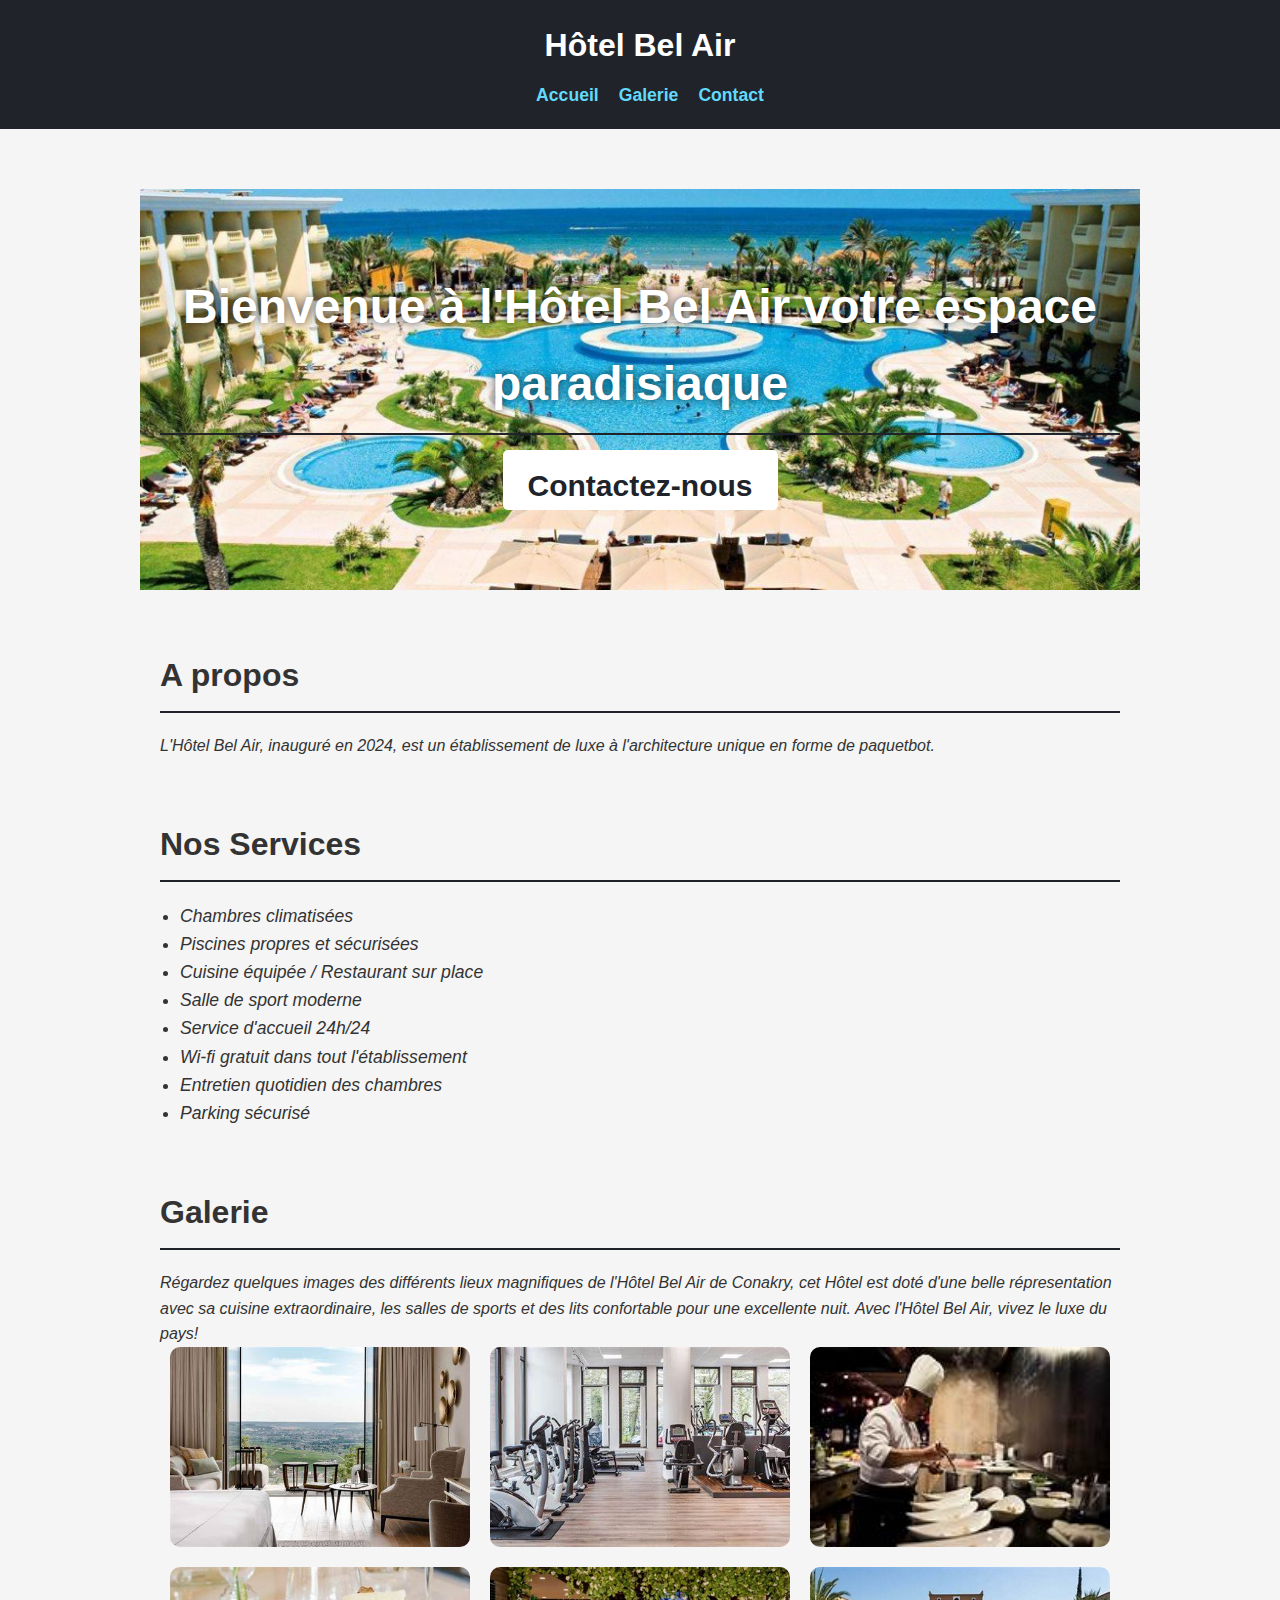
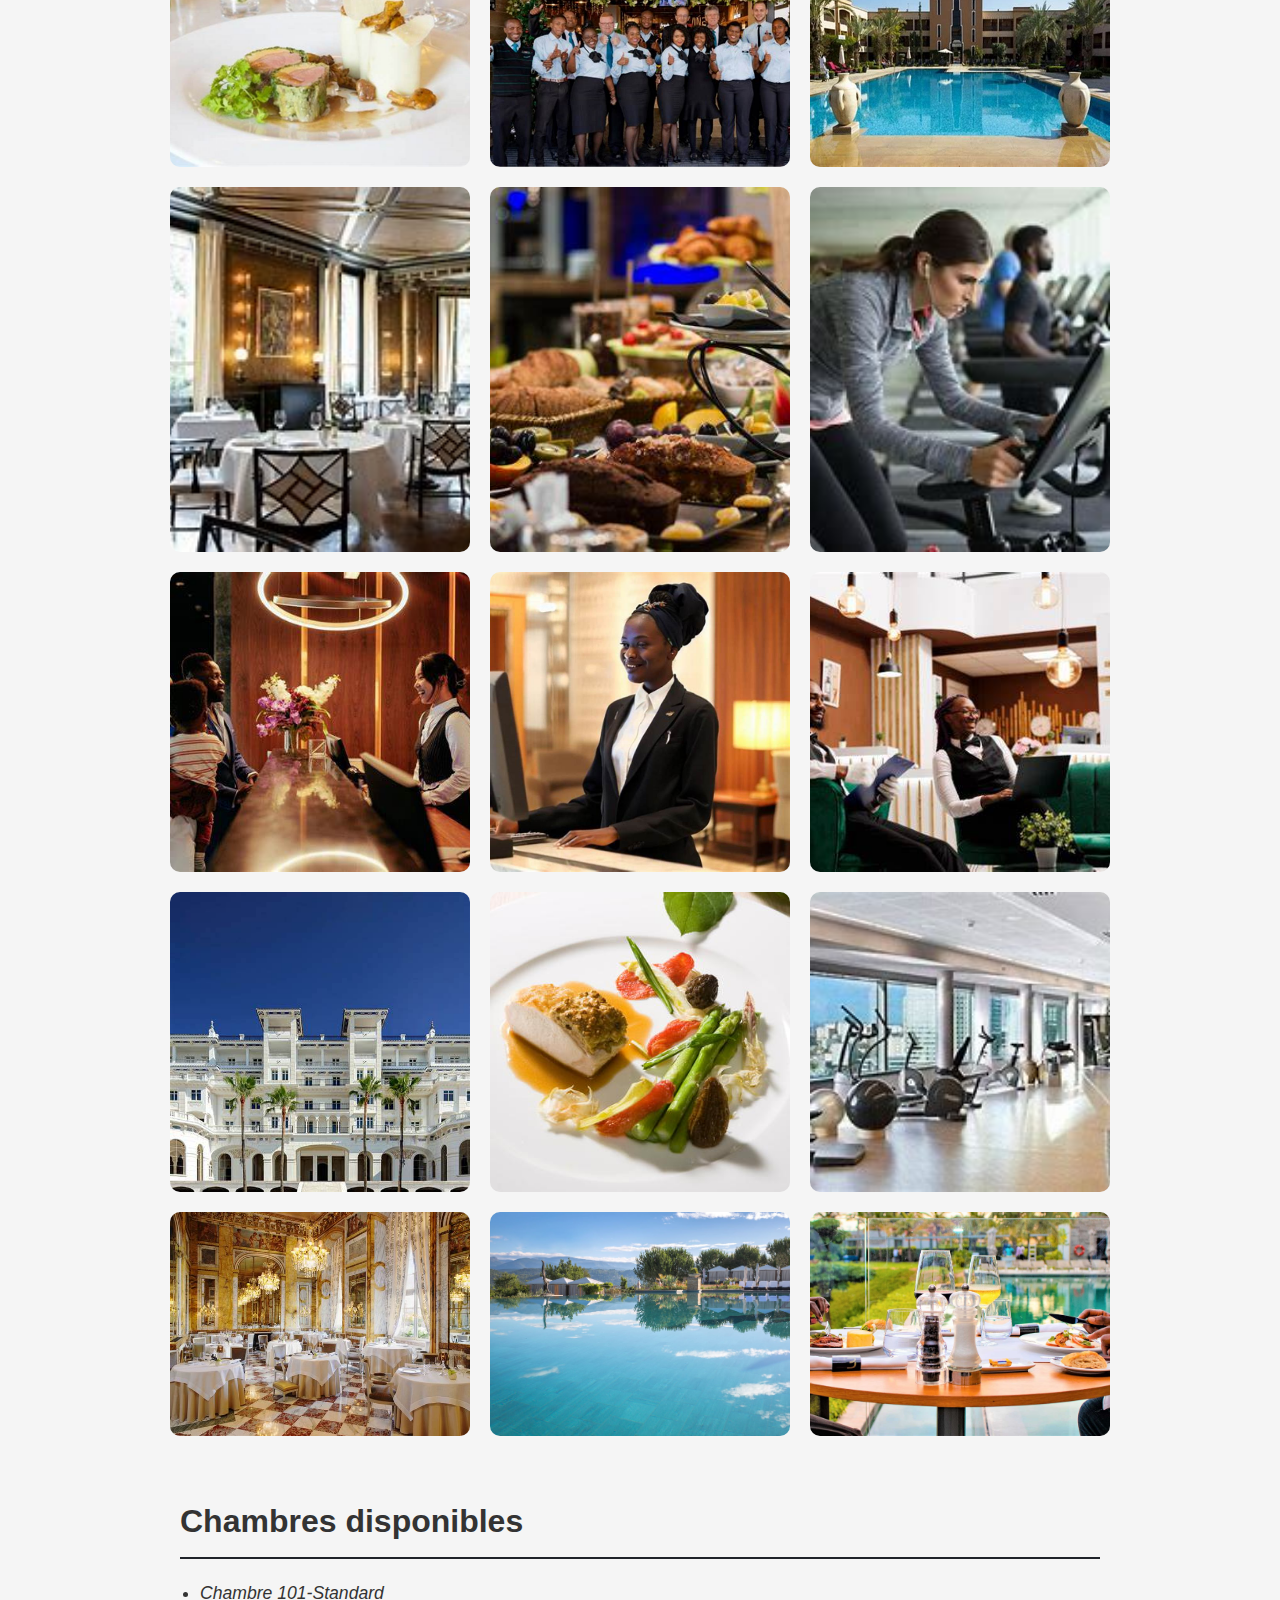
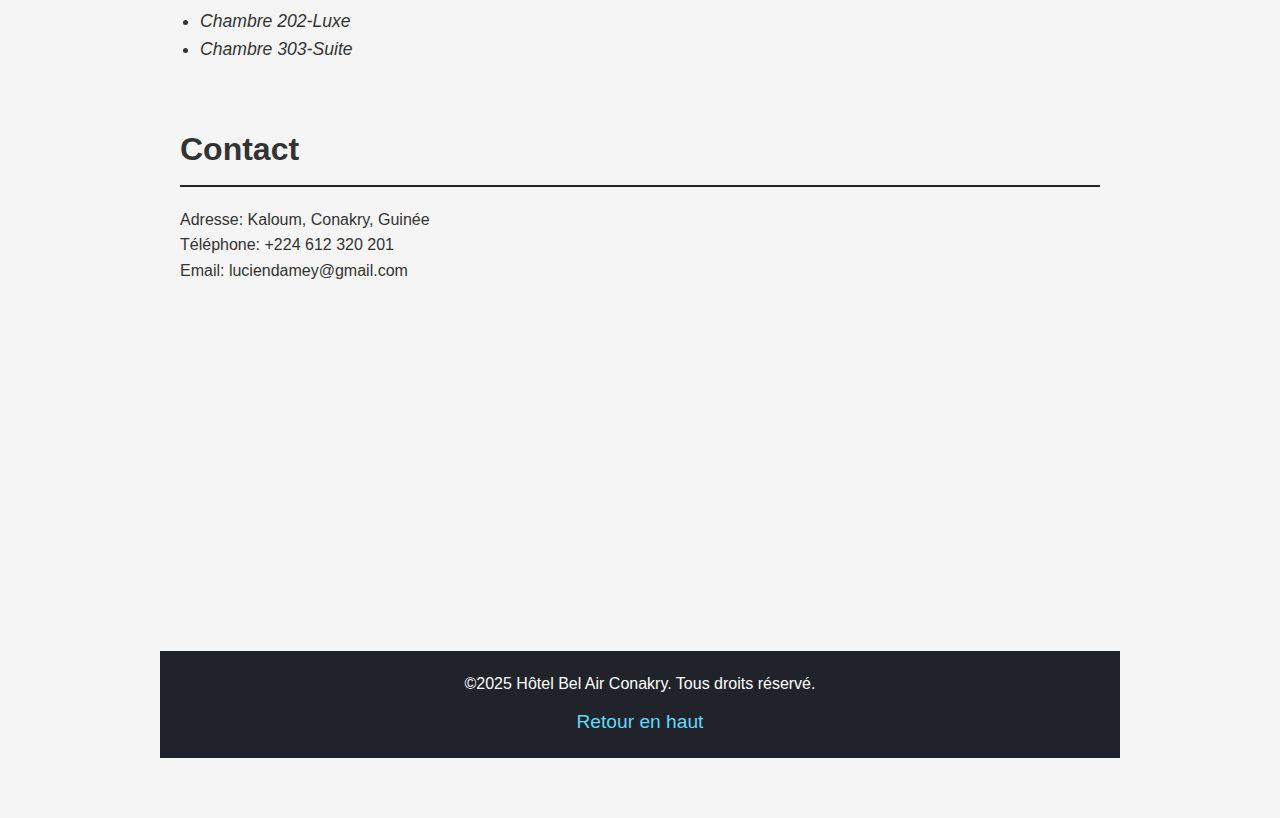
<file: index.html>
<!DOCTYPE html>
<html lang="en">
<head>
    <meta charset="UTF-8">
    <meta name="viewport" content="width=device-width, initial-scale=1.0">
    <title>Hôtel Bel Air</title>
    <link rel="stylesheet" href="style.css" />
</head>
<body>
    <header>
        <h1>Hôtel Bel Air</h1>
        <nav>
            <ul>
                <li><a href="#accueil">Accueil</a></li>
                <li><a href="galerie.html">Galerie</a></li>
                <li><a href="contact.html">Contact</a></li>
            </ul>
        </nav>
    </header>

    <section id="accueil" class="hero">
        <h2>Bienvenue à l'Hôtel Bel Air votre espace paradisiaque</h2>
       
        <a href="contact.html" class="btn-contact">Contactez-nous</a>
    </section>

    <section id="apropos">
        <h2>A propos</h2>
        <p style="font-style: italic;">L'Hôtel Bel Air, inauguré en 2024, est un établissement de luxe à l'architecture 
            unique en forme de paquetbot.</p>
    </section>

    <section>
        <h2>Nos Services</h2>
        <ul>
            <li><i>Chambres climatisées</i></li>
            <li><i>Piscines propres et sécurisées</i></li>
            <li><i>Cuisine équipée / Restaurant sur place </i></li>
            <li><i>Salle de sport moderne</i></li>
            <li><i>Service d'accueil 24h/24</i></li>
            <li><i>Wi-fi gratuit dans tout l'établissement</i></li>
            <li><i>Entretien quotidien des chambres</i></li>
            <li><i>Parking sécurisé</i></li>

        </ul>
    </section>

    <section id="galerie">
        <h2>Galerie</h2>
        <p style="font-style: italic;">Régardez quelques images des différents lieux magnifiques de l'Hôtel Bel Air de Conakry, cet Hôtel
        est doté d'une belle répresentation avec sa cuisine extraordinaire, les salles de sports et des lits confortable pour une excellente nuit. Avec l'Hôtel Bel Air, vivez le luxe du pays!
        </p>

        <div class="galerie">
            <img src="images/chambre.jpeg" alt="vue de l'hotel"/>
            <img src="images/sale_sport.jpeg" alt="chambre deluxe"/>
            <img src="images/cuisinier.jpeg" alt="Restaurant de l'hotel">
            <img src="images/bol.jpeg" alt="">
            <img src="images/agents.jpeg" alt="">
            <img src="images/piscine.jpeg" alt="">
            <img src="images/restau.jpeg" alt="">
            <img src="images/bon plat.jpeg" alt="">
            <img src="images/fam.jpeg" alt="">
            <img src="images/image.jpeg" alt="">
            <img src="images/OIP (5).jpeg" alt="">
            <img src="images/OIP (6).jpeg" alt="">
            <img src="images/profil.jpeg" alt="">
            <img src="images/repas.jpg" alt="">
            <img src="images/sport.jpeg" alt="">
            <img src="images/restaurant.jpg" alt="">
            <img src="images/piscine4.jpeg" alt="">
            <img src="images/bar.jpg" alt="">

        </div>

    <section id="chambres"><h2>Chambres disponibles</h2>
    <ul style="font-style: italic;">
        <li>Chambre 101-Standard</li>
        <li>Chambre 202-Luxe</li>
        <li>Chambre 303-Suite</li>
    </ul>
</section>
     <section id="Contact">
        <h2>Contact</h2>
        <p>Adresse: Kaloum, Conakry, Guinée</p>
        <p>Téléphone: +224 612 320 201</p>
        <p>Email: luciendamey@gmail.com</p>
        <iframe src="https://www.google.com/maps/embed?pb=!1m18!1m12!1m3!1d3989.1090645896664!2d-13.700302384605078!3d9
        .532276492870175!2m3!1f0!2f0!3f0!3m2!1i1024!2i768!4f13.1!3m3!1m2!1s0xec12fdb53f3957b%3A0x1c21aef7a2e74c2e!2sKaloum%2C%20Conakry
        %2C%20Guin%C3%A9e!5e0!3m2!1sfr!2sfr!4v1687025632952!5m2!1sfr!2sfr" width="100%" height="300" style="border: 0;"
        allowfullscreen="" loading="lazy" referrerpolicy="no-referrer-when-downgrade"></iframe>
              
    </section>

    <footer>
        <p>&copy;2025 Hôtel Bel Air Conakry. Tous droits réservé.</p>
        <a href="#accueil" class="back-to-top"> Retour en haut</a>
    </footer>

</body>
</html>
</file>
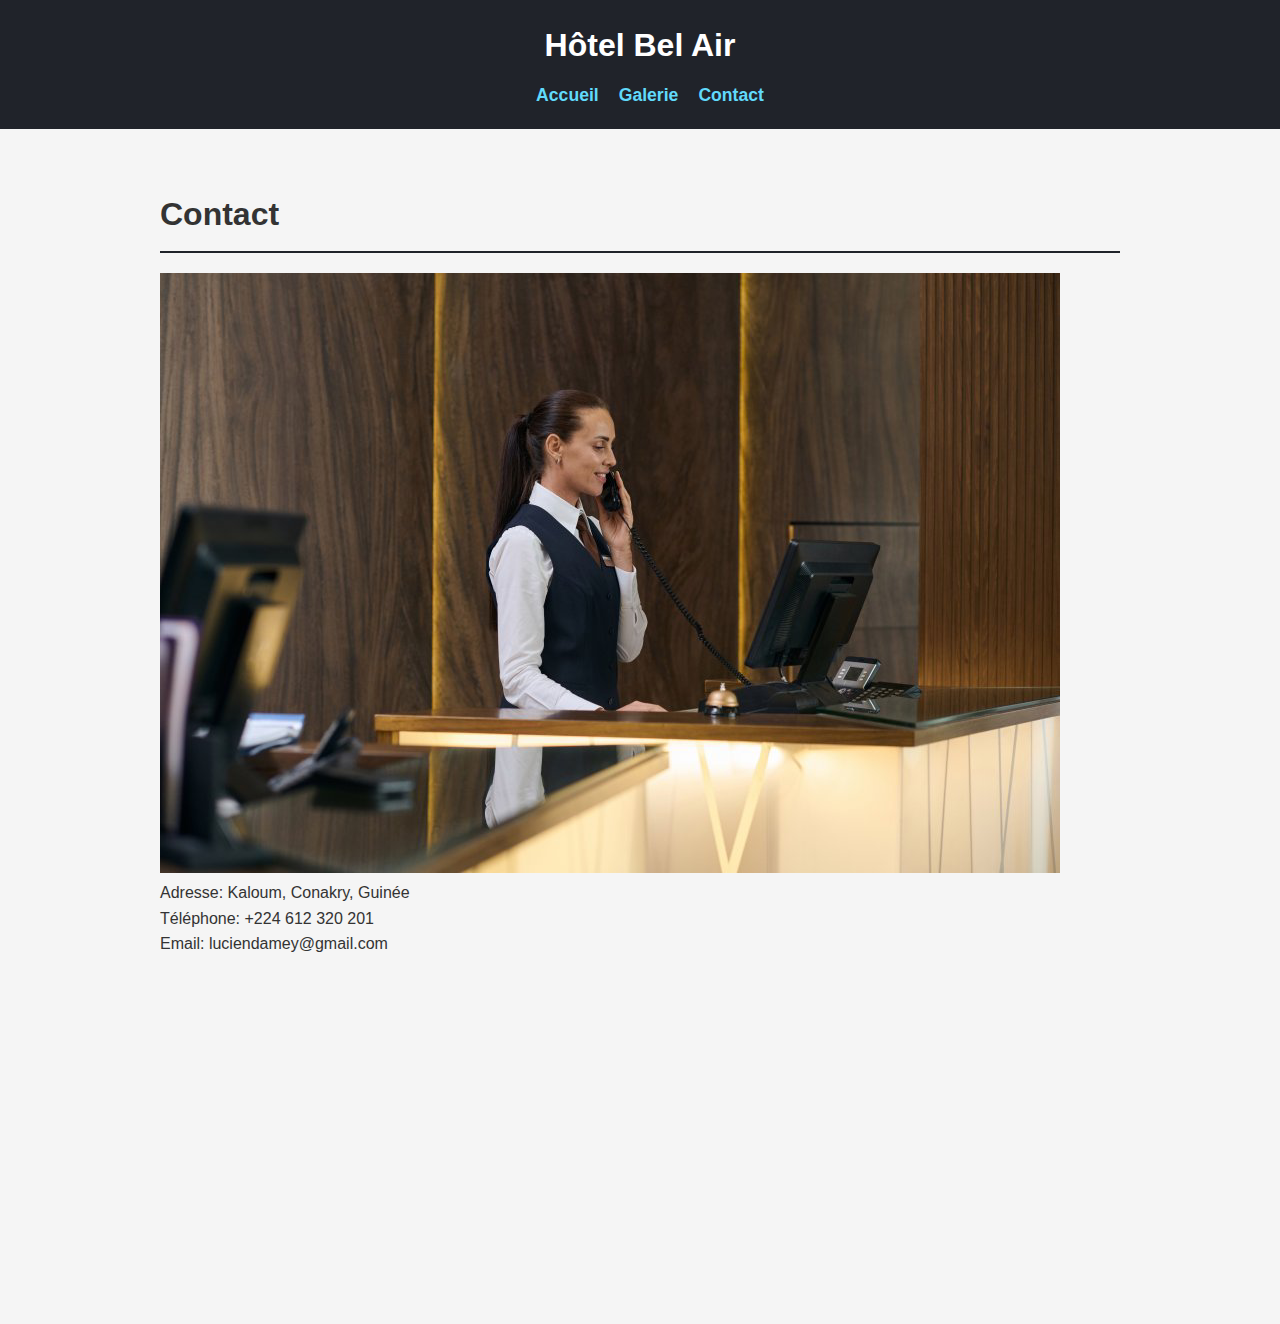
<file: contact.html>
<!DOCTYPE html>
<html lang="en">
<head>
    <meta charset="UTF-8">
    <meta name="viewport" content="width=device-width, initial-scale=1.0">
    <title>Contact</title>
    <link rel="stylesheet" href="style.css">
</head>
<body>

    <header>
        <h1>Hôtel Bel Air</h1>
        <nav>
            <ul>
                <li><a href="index.html">Accueil</a></li>
                <li><a href="galerie.html">Galerie</a></li>
                <li><a href="#contact">Contact</a></li>
            </ul>
        </nav>
    </header>

    <section id="Contact">
        <h2>Contact</h2>
        <img src="images/telephone.png" alt=""> 
        <p>Adresse: Kaloum, Conakry, Guinée</p>
        <p>Téléphone: +224 612 320 201</p>
        <p>Email: luciendamey@gmail.com</p>
        <iframe src="https://www.google.com/maps/embed?pb=!1m18!1m12!1m3!1d3989.1090645896664!2d-13.700302384605078!3d9
        .532276492870175!2m3!1f0!2f0!3f0!3m2!1i1024!2i768!4f13.1!3m3!1m2!1s0xec12fdb53f3957b%3A0x1c21aef7a2e74c2e!2sKaloum%2C%20Conakry
        %2C%20Guin%C3%A9e!5e0!3m2!1sfr!2sfr!4v1687025632952!5m2!1sfr!2sfr" width="100%" height="300" style="border: 0;"
        allowfullscreen="" loading="lazy" referrerpolicy="no-referrer-when-downgrade"></iframe>
              
    </section>
</body>
</html>
</file>
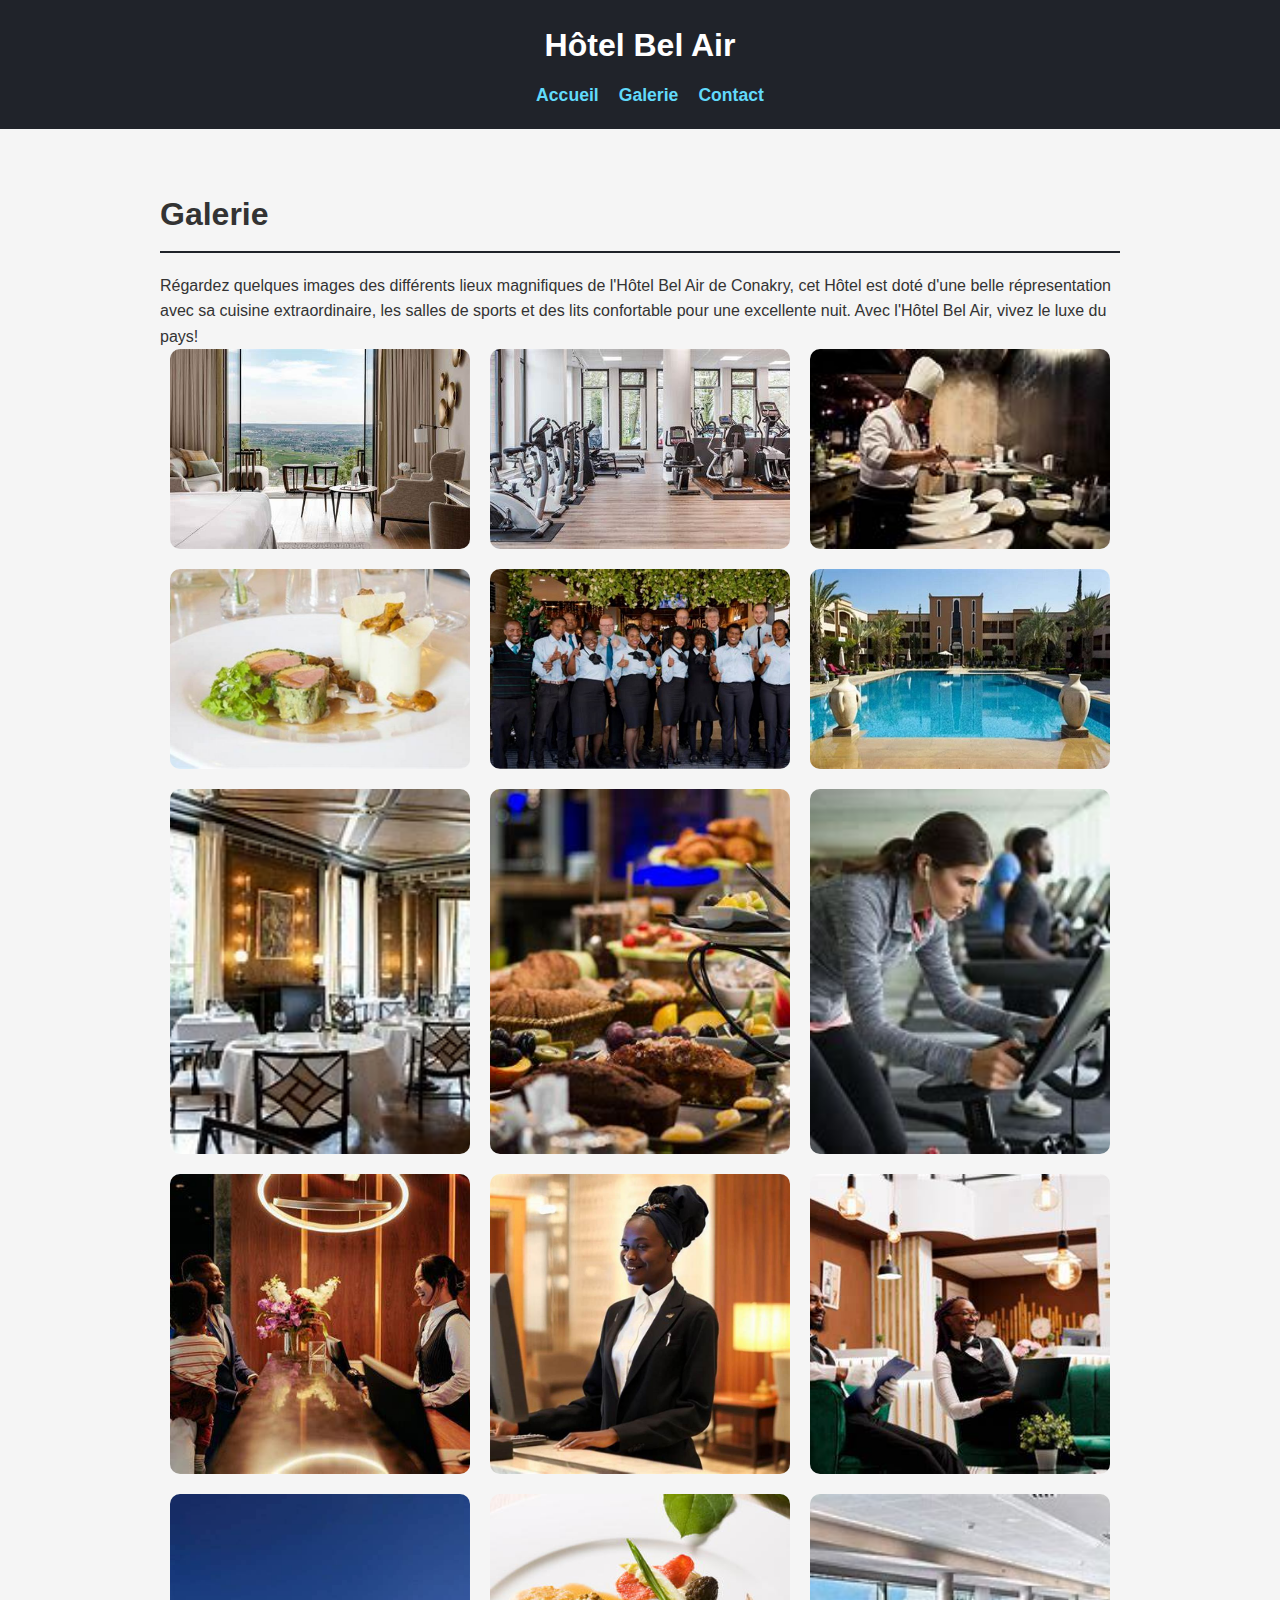
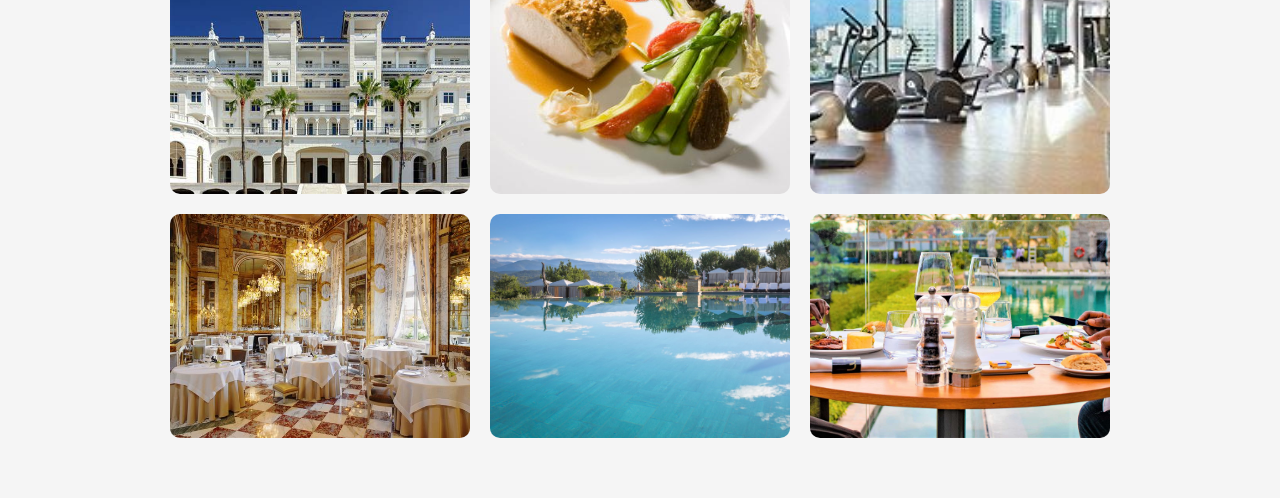
<file: galerie.html>
<!DOCTYPE html>
<html lang="en">
<head>
    <meta charset="UTF-8">
    <meta name="viewport" content="width=device-width, initial-scale=1.0">
    <title>Galerie</title>
    <link rel="stylesheet" href="style.css">
</head>
<body>
    <header>
        <h1>Hôtel Bel Air</h1>
        <nav>
            <ul>
                <li><a href="index.html">Accueil</a></li>
                <li><a href="#galerie">Galerie</a></li>
                <li><a href="contact.html">Contact</a></li>
            </ul>
        </nav>
    </header>
    
   <section id="galerie">
        <h2>Galerie</h2>
        <p>Régardez quelques images des différents lieux magnifiques de l'Hôtel Bel Air de Conakry, cet Hôtel
        est doté d'une belle répresentation avec sa cuisine extraordinaire, les salles de sports et des lits confortable pour une excellente nuit. Avec l'Hôtel Bel Air, vivez le luxe du pays!
        </p>

        <div class="galerie">
            <img src="images/chambre.jpeg" alt="vue de l'hotel"/>
            <img src="images/sale_sport.jpeg" alt="chambre deluxe"/>
            <img src="images/cuisinier.jpeg" alt="Restaurant de l'hotel">
            <img src="images/bol.jpeg" alt="">
            <img src="images/agents.jpeg" alt="">
            <img src="images/piscine.jpeg" alt="">
            <img src="images/restau.jpeg" alt="">
            <img src="images/bon plat.jpeg" alt="">
            <img src="images/fam.jpeg" alt="">
            <img src="images/image.jpeg" alt="">
            <img src="images/OIP (5).jpeg" alt="">
            <img src="images/OIP (6).jpeg" alt="">
            <img src="images/profil.jpeg" alt="">
            <img src="images/repas.jpg" alt="">
            <img src="images/sport.jpeg" alt="">
            <img src="images/restaurant.jpg" alt="">
            <img src="images/piscine4.jpeg" alt="">
            <img src="images/bar.jpg" alt="">

        </div>
    </section> 
</body>
</html>
</file>
<file: style.css>
*{
    margin: 0;
    padding: 0;
    box-sizing: border-box;
}

 body {
    font-family: 'Segoe UI', 'Segoe UI', Tahoma, Geneva, Verdana, sans-serif;
    color: #333;
    background-color: #f5f5f5;
    line-height: 1.6;
  }
  
  
  header {
    background-color: #20232a;
    color: white;
    padding: 20px 0;
    text-align: center;
} 

nav ul {
    list-style: none;
    display: flex;
    justify-content: center;
    gap: 20px;
    margin-top: 10px;
}

nav a {
    text-decoration: none;
    color: #61dafb;
    font-weight: bold;
    font-size: 1.1rem;
    transform: color 0.3s;
}

nav a:hover {
    color: #21a1f1;
}

.hero {
    background: url('images/couverture.jpeg') no-repeat center/cover;
    color: white;
    text-align: center;
    padding: 80px 20px;
    position: relative;
}

.hero h2 {
    font-size: 3rem;
    margin-bottom: 15px;
    text-shadow: 0 0 10px rgba(0,0,0,0.7);
}

.hero p {
    font-size: 1.5rem;
    margin-bottom: 25px;
    text-shadow: 0 0 10px rgba(0,0,0,0.7)
}

.btn-contact {
    display: inline-block;
    padding: 12px 25px;
    background-color: white;
    color: #20232a;
    font-weight: bold;
    text-decoration: none;
    border-radius: 5px;
    transition: background-color 0.3s;
    height: 60px;
    font-size: 30px;

}

.btn-contact:hover {
    background-color: #21a1f1;
}

section {
    max-width: 1000px;
    margin: 60px auto;
    padding: 0 20px;
}

section h2 {
    border-bottom: 2px solid #20232a;
    padding-bottom: 10px;
    margin-bottom: 20px;
    font-size: 2rem;
}


ul {
    padding-left: 20px;
    list-style-type: disc;
    font-size: 1.1rem;
}

.galerie {
    display: flex;
    flex-wrap: wrap;
    gap: 20px;
    justify-content: center;
}

.galerie img {
    width: 300px;
    border-radius: 10px;
    box-shadow: 0 4px 8px rgba(0 0 0 0.1);
    object-fit: cover;
}

footer {
    background-color: #20232a;
    color: white;
    text-align: center;
    padding: 20px;
    position: relative;
}

.back-to-top {
    display: inline-block;
    margin-top: 10px;
    color: #61dafb;
    text-decoration: none;
    font-size: 1.2rem;
}

.back-to-top:hover {
    color: #21a1f1;
}

@media (max-width: 768) {
    nav ul {
        flex-direction: column;
        gap: 10px;
    }

    .galerie img {
        width: 90px;
    }

    .hero h2 {
        font-size: 2rem;
    }

    .hero p {
        font-size: 1.1rem;
    }

    Reservation {
         display: inline-block;
    padding: 12px 25px;
    background-color: #61dafb;
    color: #20232a;
    font-weight: bold;
    text-decoration: none;
    border-radius: 5px;
    transition: background-color 0.3s;

    }

    Chambre {
         display: inline-block;
    padding: 12px 25px;
    background-color: #61dafb;
    color: #20232a;
    font-weight: bold;
    text-decoration: none;
    border-radius: 5px;
    transition: background-color 0.3s;

    }

    Client {
         display: inline-block;
         text-align: center;
    padding: 12px 25px;
    background-color: #61dafb;
    color: #20232a;
    font-weight: bold;
    text-decoration: none;
    border-radius: 5px;
    transition: background-color 0.3s;
    }
}
</file>
